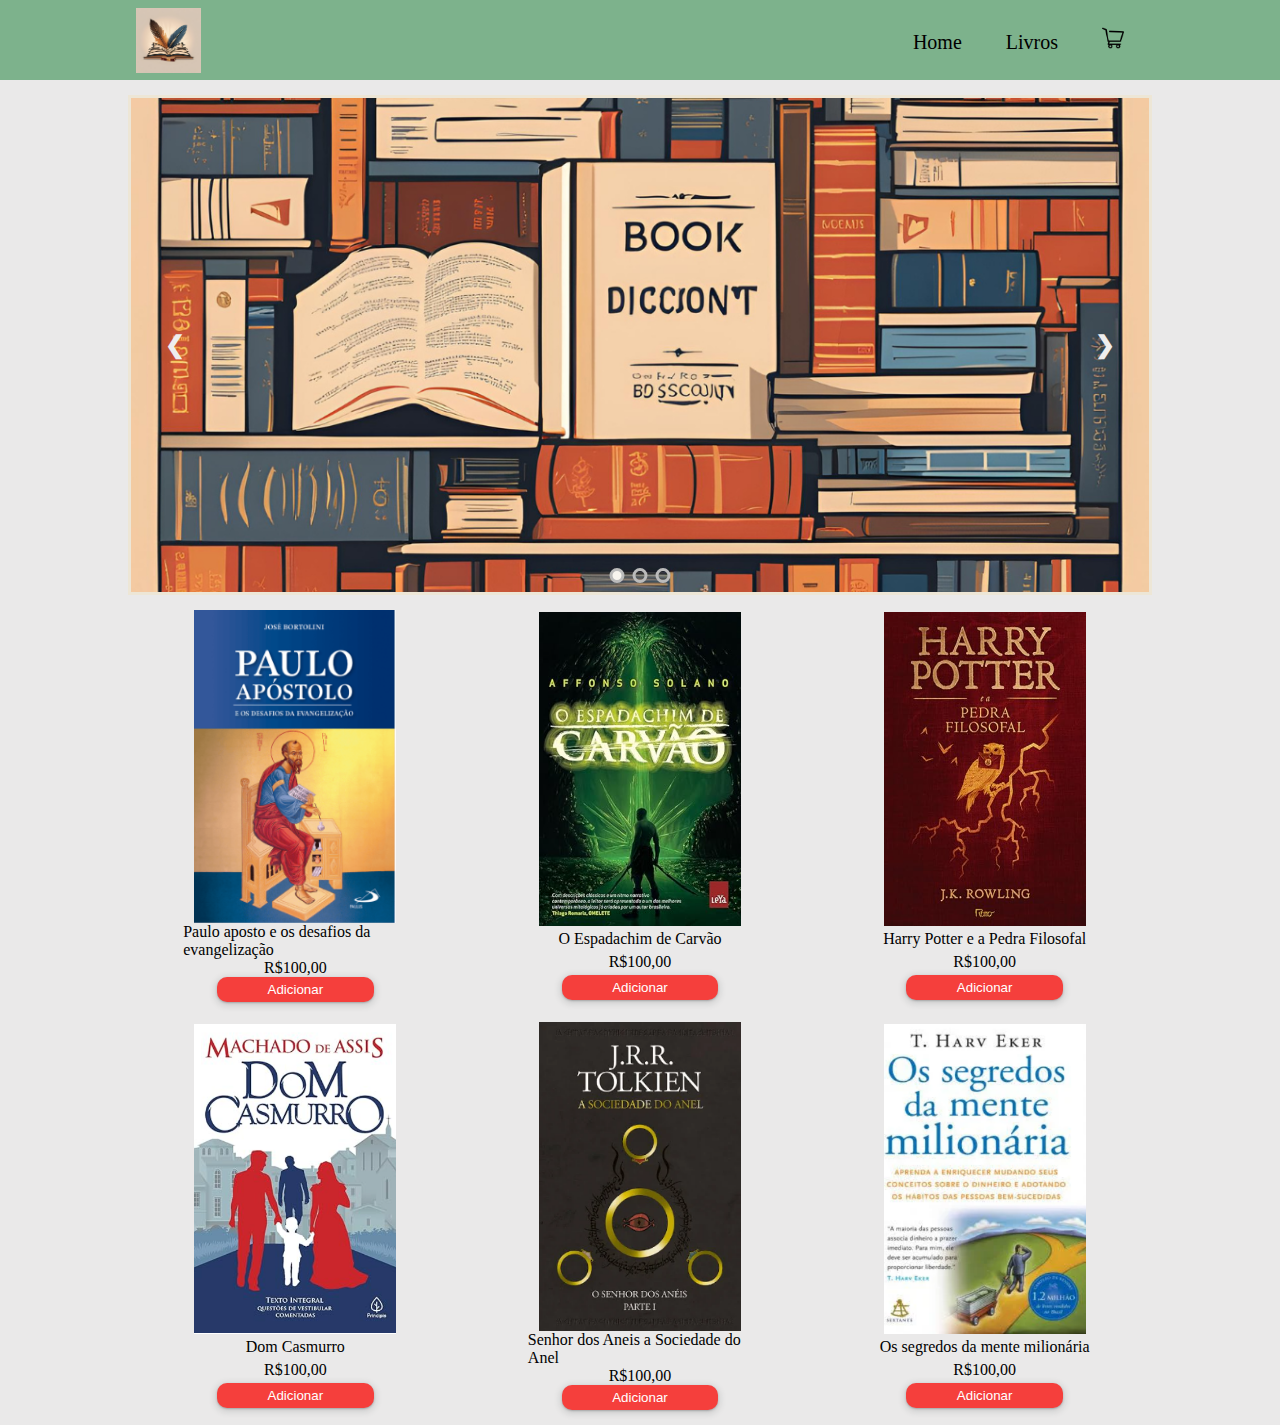
<file: index.html>
<!DOCTYPE html>
<html lang="pt-br">

<head>
    <meta charset="UTF-8">
    <meta http-equiv="X-UA-Compatible" content="IE=edge">
    <meta name="viewport" content="width=device-width, initial-scale=1.0">
    <link rel="stylesheet" href="./css/carrossel.css">
    <link rel="stylesheet" href="./css/header.css">
    <link rel="stylesheet" href="./css/books.css">
    <script src="./js/carrossel.js" defer></script>
    <script src="./js/books.js" defer></script>
    <title>Minha Loja</title>
</head>

<body>
    <header>
        <div class="nav-header">
            <img src="./imgs/header/logoLoja.png" alt="logo" class="logo">
            <nav>
                <ul>
                    <li>Home</li>
                    <li><a href="#books">Livros</a></li>
                    <li class="wrap-cart">
                        <img src="./imgs/header/carrinho.png" alt="carrinho" class="carrinho-ico"></img>
                        <div id="badge" class="hide"></div>
                    </li>
                </ul>
            </nav>
        </div>
    </header>
    <main>
        <section class="slide">
            <div class="slides">
                <img src="./imgs/carrossel/desconto_livro.png" class="active" alt="desconto de livros">
                <img src="./imgs/carrossel/biblioteca.png" alt="biblioteca">
                <img src="./imgs/carrossel/livro.png" alt="livro">
            </div>

            <div class="buttons">
                <span class="next">&#10095;</span>
                <span class="prev">&#10094;</span>
            </div>

            <div class="dotsContainer">
                <div class="dot active" attr="0" onclick="switchImage(this)"></div>
                <div class="dot" attr="1" onclick="switchImage(this)"></div>
                <div class="dot" attr="2" onclick="switchImage(this)"></div>
            </div>
        </section>
        <section id="books">
            <div class="container">
            </div>
        </section>
    </main>

    <dialog class="modal">
        <h2>CARRINHO <img src="./imgs/header/carrinho.png" alt="carrinho" class="carrinho-ico"></h2>

        <span id="show">Sem livros no carrinho</span>

        <div class="itens">
        </div>


        <div class="wrap_total">
            <span class="total">

            </span>
        </div>

        <div class="button_buy">
            <button class="comprar">Comprar</button>
        </div>
    </dialog>
</body>

</html>
</file>
<file: css/carrossel.css>
*{
    margin: 0;
    padding: 0;
    box-sizing: border-box;
}

body{
    height: 100vh;
    background-color: #eae9e9;
}

main{
    width: 80%;
    margin: auto;
}

.slide{
    position: relative;
    margin-top: 15px;
    width: 100%;
    height: 500px;
    border: 3px solid #ede6d6;
}

.slide .slides{
    width: 100%;
    height: 100%;
    position: relative;
    overflow: hidden;
}

.slide .slides img{
    width: 100%;
    height: 100%;
    position: absolute;
    object-fit: cover;
}

.slide .slides img:not(.active){
    top: 0;
    left: -100%;
}

span.next, span.prev{
    position: absolute;
    top: 50%;
    transform: translateY(-50%);
    padding: 14px;
    color: #eee;
    font-size: 24px;
    font-weight: bold;
    transition: 0.5s;
    border-radius: 3px;
    user-select: none;
    cursor: pointer;
    z-index: 1;
}

span.next{
    right: 20px;
}

span.prev{
    left: 20px;
}

span.next:hover, span.prev:hover{
    background-color: #ede6d6;
    opacity: 0.8;
    color: #222;
}

.dotsContainer{
    position: absolute;
    bottom: 5px;
    z-index: 2;
    left: 50%;
    transform: translateX(-50%);
}

.dotsContainer .dot{
    width: 15px;
    height: 15px;
    margin: 0px 2px;
    border: 3px solid #bbb;
    border-radius: 50%;
    display: inline-block;
    cursor: pointer;
    transition: background-color 0.6s ease;
}

.dotsContainer .active{
    background-color: #f7f4ee;
}

@keyframes next1 {
    from{
        left: 0%;
    }
    to{
        left: -100%;
    }
}

@keyframes next2 {
    from{
        left: 100%;
    }
    to{
        left: 0%;
    }
}

@keyframes prev1{
    from{
        left: 0%
    }
    to{
        left: 100%;
    }
}

@keyframes prev2{
    from{
        left: -100%
    }
    to{
        left: 0%;
    }
}
</file>
<file: css/header.css>
/*Header*/
header{
    display: flex;
    justify-content: center;
    background-color: #46965daa;
    padding: 10px;
    height: 80px;
}

.nav-header{
    display: flex;
    width: 80%;
    justify-content: space-between;
    align-items: center;
}

.logo{
    width: 65px;
    height: 65px;
}

nav ul li{
    display: inline-block;
    padding: 0px 20px;
    font-size: 20px;

    @media(max-width: 450px){
        padding: 0px 10px;
    }
}

a{
    text-decoration: none;
    color: black;
}

.wrap-cart{
    position: relative;
}

.carrinho-ico{
    width: 22px;
    height: 22px;
}

nav ul li div{
    position: absolute;
    width: 9px;
    height: 9px;
    border-radius: 50%;
    background-color: #F53F3C;;
    top: 0;
    right: 16px;
}
</file>
<file: css/books.css>
/*livro no site*/
.container{
    margin: auto;
    display: grid;
    grid-template-columns: repeat(auto-fill, minmax(300px, 1fr));
    padding-top: 10px;
    padding-bottom: 10px;
    gap: 10px;
    justify-items: center;
}

.card{
    display: inline-flex;
    width: 70%;
    height: 100%;

    flex-direction: column;
    align-items: center;
    justify-content: space-around;

    transition: 1.1s;
    border-radius: 6px;
    padding: 5px;
    cursor: pointer;
}

.card:hover{
    background-color: #f6f6f6;
    box-shadow: rgba(0, 0, 0, 0.24) 0px 3px 8px;
}

.books-image{
    width: 90%;
    height: 80%;
}

.add{
    width: 70%;
    border: none;
    border-radius: 10px;
    padding: 5px;
    color: #fff;
    background-color: #F53F3C;
    cursor: pointer;
    box-shadow: rgba(60, 64, 67, 0.3) 0px 1px 2px 0px, rgba(60, 64, 67, 0.15) 0px 2px 6px 2px;
}

/*livro no carrinho*/
.modal{
    margin: auto;
    background-color: #ebe4ca;
    padding: 8px;
    border-radius: 10px;
}

/* titulo do modal */
.modal > h2{
    display: flex;
    justify-content: center;
    padding-top: 10px;
    padding-bottom: 10px;
}

/* frase de nao haver livros */
.modal > span{
    font-size: 18px;
    padding: 6px;
}

/* livros no carrinho */
.item{
    padding: 10px;
    border-top: 2px solid #000;
    display: flex;
    align-items: center;
    justify-content: space-around;
}

.img_item_cart{
    width: 10%;
    height: 10%;
}

/* esconde e mostra o livro */
.hide{
    display: none;
}

.show{
    display: block;
}

/* envolta do nome do livro */
.wrap_name_cart{
    display: block;
    width: 40%;
    overflow-wrap: break-word;
}

/* nome e preco do livro */
.wrap_name_cart > .name_book_cart, .price_cart{
    font-size: 20px;
}

/* envolta da quantidade */
.item > .wrap_quant_cart{
    display: flex;
    justify-content: center;
    align-items: center;
    background-color: rgb(255, 255, 255);
    border-radius: 10px;
} 

/* botoes de remover e adicionar quantidades */
.item > .wrap_quant_cart > .button_minus, .item > .wrap_quant_cart > .button_plus{
    padding: 5px;
    border: none;
    background-color: transparent;
    font-size: 17px;
}

/* quantidade */
.item > .wrap_quant_cart > .quantity_cart{
    width: 30px;
    font-size: 20px;
    margin-left: 5px;
    margin-right: 5px;
    border: none;
    background-color: rgb(255, 255, 255);
    color: #000;
}

.item > .wrap_quant_cart > .quantity_cart:focus{
    outline: 0;
}

/* envolta do botao de comprar */
.button_buy{
    display: flex;
    width: 100%;
    justify-content: center;
    margin-top: 10px;
    margin-bottom: 8px;
}

/* botao de comprar */
.comprar{
    width: 50%;
    padding: 8px;
    border-radius: 10px;
    background-color: #5b6096c3;
    color: #fff;
}

/* envolta do total */
.wrap_total{
    width: 100%;
    border-top: 2px solid #000;
    display: flex;
    justify-content: flex-end;
}

/* total */
.wrap_total > .total{
    font-size: 20px;
}

/* excluir o livro do carrinho */
.remove_item{
    font-family: Arial, Helvetica, sans-serif;
    font-size: 20px;
    color: #F53F3C;
    cursor: pointer;
}
</file>
